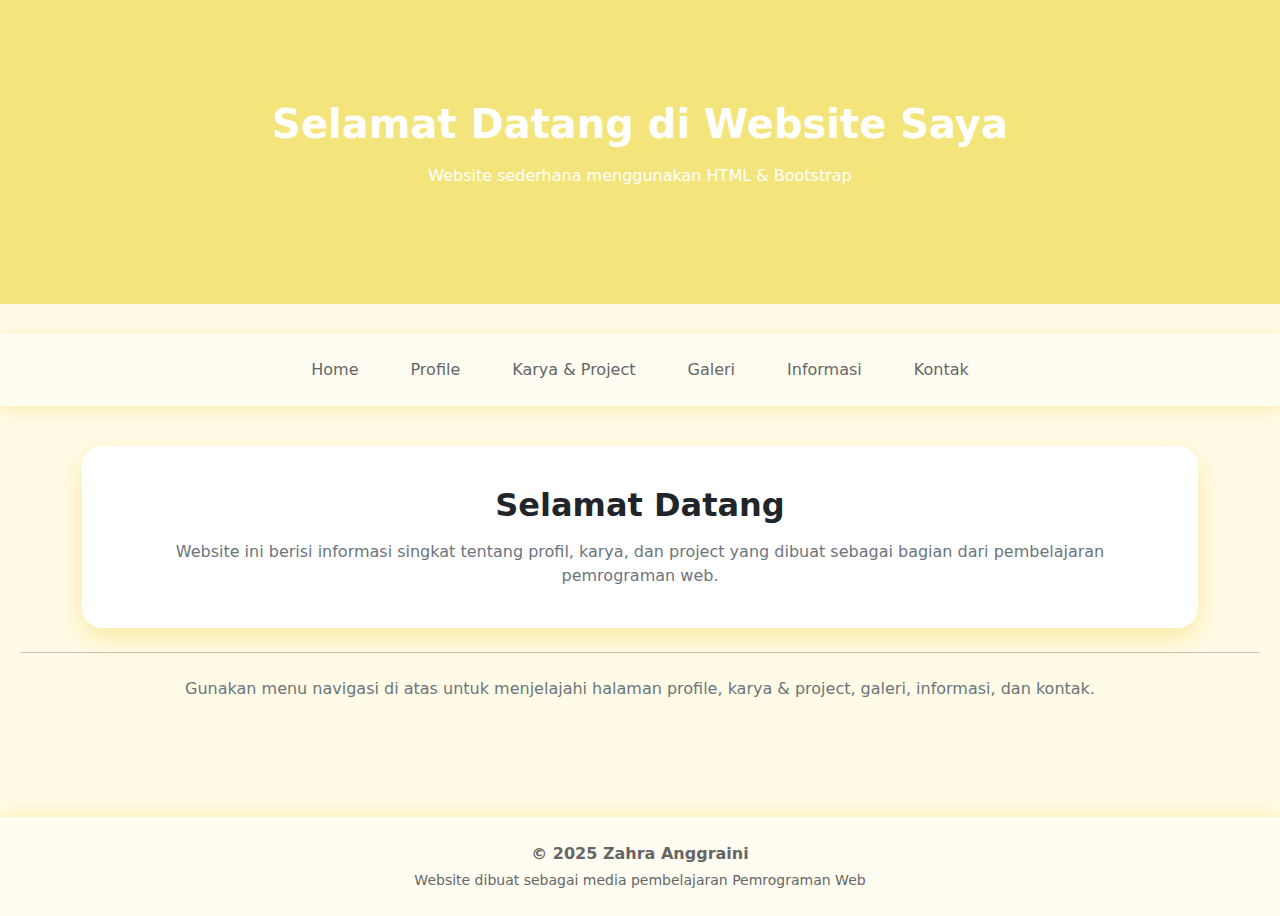
<file: index.html>
<!DOCTYPE html>
<html lang="id">
<head>
    <meta charset="UTF-8">
    <meta name="viewport" content="width=device-width, initial-scale=1.0">
    <title>Website Saya</title>

    <!-- Bootstrap CSS -->
    <link href="bootstrap/css/bootstrap.min.css" rel="stylesheet">
    <link rel="stylesheet" href="style.css" type="text/css">
</head>
<body>

    <!-- HERO -->
    <section class="hero">
        <h1 class="fw-bold">Selamat Datang di Website Saya</h1>
        <p class="mt-3">Website sederhana menggunakan HTML & Bootstrap</p>
    </section>

    <!-- NAVBAR FULL WIDTH -->
    <nav class="navbar p-0">
        <div class="navbar-box w-100">
            <div class="container d-flex justify-content-center">
                <ul class="navbar-nav flex-row gap-4">
                    <li class="nav-item"><a class="nav-link" href="index.html">Home</a></li>
                    <li class="nav-item"><a class="nav-link" href="profile.html">Profile</a></li>
                    <li class="nav-item"><a class="nav-link" href="karya.html">Karya & Project</a></li>
                    <li class="nav-item"><a class="nav-link" href="galeri.html">Galeri</a></li>
                    <li class="nav-item"><a class="nav-link" href="informasi.html">Informasi</a></li>
                    <li class="nav-item"><a class="nav-link" href="kontak.html">Kontak</a></li>
                </ul>
            </div>
        </div>
    </nav>

    <!-- CONTENT -->
    <section class="content">
        <div class="container">
            <div class="content-box">
                <h2 class="fw-bold text-center mb-3">Selamat Datang</h2>

                <p class="text-muted text-center mb-0">
                        Website ini berisi informasi singkat tentang profil,
                        karya, dan project yang dibuat sebagai bagian dari
                        pembelajaran pemrograman web.
                </p>
        </div>
    </div>
</div>

<hr class="my-4">

<p class="text-center text-muted">
    Gunakan menu navigasi di atas untuk menjelajahi halaman
    profile, karya & project, galeri, informasi, dan kontak.
</p>

            </div>
        </div>
    </section>

    <!-- Bootstrap JS -->
    <script src="bootstrap/js/bootstrap.bundle.min.js"></script>

    <!-- FOOTER -->
<footer class="footer">
    <div class="container text-center">
        <p class="mb-1 fw-semibold">© 2025 Zahra Anggraini</p>
        <p class="mb-0 small">
            Website dibuat sebagai media pembelajaran Pemrograman Web
        </p>
    </div>
</footer>

</body>
</html>
</file>
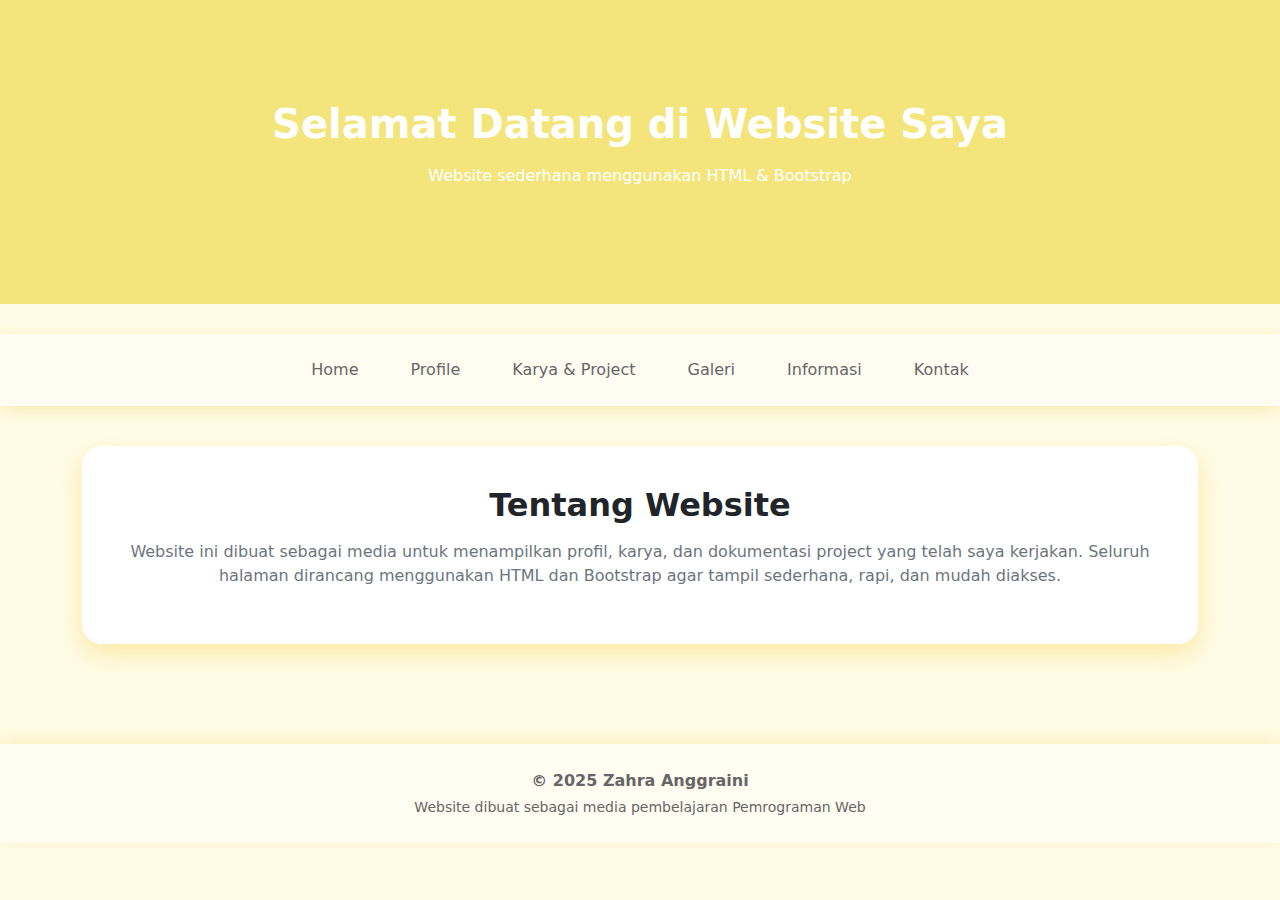
<file: informasi.html>
<!DOCTYPE html>
<html lang="id">
<head>
    <meta charset="UTF-8">
    <meta name="viewport" content="width=device-width, initial-scale=1.0">
    <title>Website Saya</title>

    <!-- Bootstrap CSS -->
    <link href="bootstrap/css/bootstrap.min.css" rel="stylesheet">
    <link rel="stylesheet" href="style.css" type="text/css">
</head>
<body>

    <!-- HERO -->
    <section class="hero">
        <h1 class="fw-bold">Selamat Datang di Website Saya</h1>
        <p class="mt-3">Website sederhana menggunakan HTML & Bootstrap</p>
    </section>

    <!-- NAVBAR FULL WIDTH -->
    <nav class="navbar p-0">
        <div class="navbar-box w-100">
            <div class="container d-flex justify-content-center">
                <ul class="navbar-nav flex-row gap-4">
                    <li class="nav-item"><a class="nav-link" href="index.html">Home</a></li>
                    <li class="nav-item"><a class="nav-link" href="profile.html">Profile</a></li>
                    <li class="nav-item"><a class="nav-link" href="karya.html">Karya & Project</a></li>
                    <li class="nav-item"><a class="nav-link" href="galeri.html">Galeri</a></li>
                    <li class="nav-item"><a class="nav-link" href="informasi.html">Informasi</a></li>
                    <li class="nav-item"><a class="nav-link" href="kontak.html">Kontak</a></li>
                </ul>
            </div>
        </div>
    </nav>

    <!-- CONTENT -->
    <section class="content">
        <div class="container">
            <div class="content-box">
                <h2 class="fw-bold text-center mb-3">Tentang Website</h2>
                <p class="mt-3 text-muted text-center">
                    Website ini dibuat sebagai media untuk menampilkan profil,
                    karya, dan dokumentasi project yang telah saya kerjakan.
                    Seluruh halaman dirancang menggunakan HTML dan Bootstrap
                    agar tampil sederhana, rapi, dan mudah diakses.
                </p>
            </div>
        </div>
    </section>

    <!-- Bootstrap JS -->
    <script src="bootstrap/js/bootstrap.bundle.min.js"></script>

    <!-- FOOTER -->
<footer class="footer">
    <div class="container text-center">
        <p class="mb-1 fw-semibold">© 2025 Zahra Anggraini</p>
        <p class="mb-0 small">
            Website dibuat sebagai media pembelajaran Pemrograman Web
        </p>
    </div>
</footer>

</body>
</html>
</file>
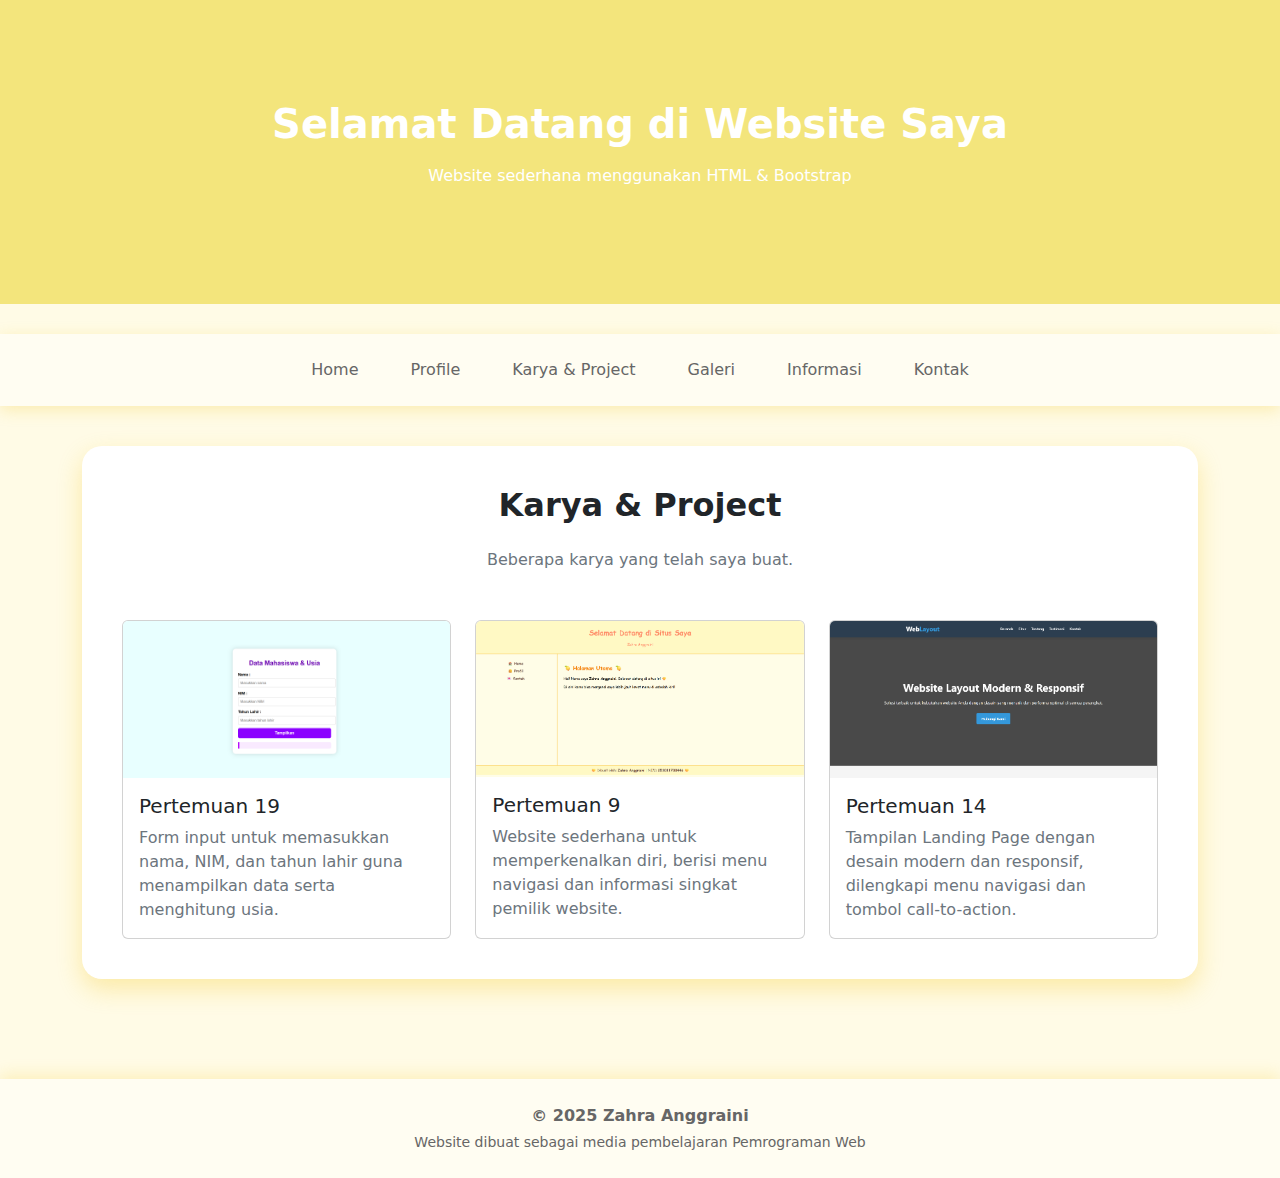
<file: karya.html>
<!DOCTYPE html>
<html lang="id">
<head>
    <meta charset="UTF-8">
    <meta name="viewport" content="width=device-width, initial-scale=1.0">
    <title>Website Saya</title>

    <!-- Bootstrap CSS -->
    <link href="bootstrap/css/bootstrap.min.css" rel="stylesheet">
    <link rel="stylesheet" href="style.css" type="text/css">
</head>
<body>

    <!-- HERO -->
    <section class="hero">
        <h1 class="fw-bold">Selamat Datang di Website Saya</h1>
        <p class="mt-3">Website sederhana menggunakan HTML & Bootstrap</p>
    </section>

    <!-- NAVBAR FULL WIDTH -->
    <nav class="navbar p-0">
        <div class="navbar-box w-100">
            <div class="container d-flex justify-content-center">
                <ul class="navbar-nav flex-row gap-4">
                    <li class="nav-item"><a class="nav-link" href="index.html">Home</a></li>
                    <li class="nav-item"><a class="nav-link" href="profile.html">Profile</a></li>
                    <li class="nav-item"><a class="nav-link" href="karya.html">Karya & Project</a></li>
                    <li class="nav-item"><a class="nav-link" href="galeri.html">Galeri</a></li>
                    <li class="nav-item"><a class="nav-link" href="informasi.html">Informasi</a></li>
                    <li class="nav-item"><a class="nav-link" href="kontak.html">Kontak</a></li>
                </ul>
            </div>
        </div>
    </nav>

    <!-- CONTENT -->
    <section class="content">
        <div class="container">
            <div class="content-box">
               <h2 class="fw-bold text-center mb-4">Karya & Project</h2>

<p class="text-muted text-center mb-5">
    Beberapa karya yang telah saya buat.
</p>

<div class="row g-4">

    <!-- KARYA 1 -->
    <div class="col-md-4">
        <div class="card h-100 karya-card">
            <img src="ss1.png"
                 class="card-img-top"
                 alt="Karya 1"
                 data-bs-toggle="modal"
                 data-bs-target="#imgModal1">
            <div class="card-body">
                <h5 class="card-title">Pertemuan 19</h5>
                <p class="card-text text-muted">
                    Form input untuk memasukkan nama, NIM, dan tahun lahir guna menampilkan data serta menghitung usia.
                </p>
            </div>
        </div>
    </div>

    <!-- KARYA 2 -->
    <div class="col-md-4">
        <div class="card h-100 karya-card">
            <img src="ss2.png"
                 class="card-img-top"
                 alt="Karya 2"
                 data-bs-toggle="modal"
                 data-bs-target="#imgModal2">
            <div class="card-body">
                <h5 class="card-title">Pertemuan 9</h5>
                <p class="card-text text-muted">
                    Website sederhana untuk memperkenalkan diri, berisi menu navigasi dan informasi singkat pemilik website.
                </p>
            </div>
        </div>
    </div>

    <!-- KARYA 3 -->
    <div class="col-md-4">
        <div class="card h-100 karya-card">
            <img src="ss3.png"
                 class="card-img-top"
                 alt="Karya 3"
                 data-bs-toggle="modal"
                 data-bs-target="#imgModal3">
            <div class="card-body">
                <h5 class="card-title">Pertemuan 14</h5>
                <p class="card-text text-muted">
                    Tampilan Landing Page dengan desain modern dan responsif, dilengkapi menu navigasi dan tombol call-to-action.
                </p>
            </div>
        </div>
    </div>

</div>

<!-- MODAL GAMBAR 1 -->
<div class="modal fade" id="imgModal1" tabindex="-1">
    <div class="modal-dialog modal-dialog-centered modal-lg">
        <div class="modal-content bg-transparent border-0">
            <div class="modal-body p-0 text-center">
                <img src="ss1.png"
                     class="img-fluid"
                     data-bs-dismiss="modal">
            </div>
        </div>
    </div>
</div>

<!-- MODAL GAMBAR 2 -->
<div class="modal fade" id="imgModal2" tabindex="-1">
    <div class="modal-dialog modal-dialog-centered modal-lg">
        <div class="modal-content bg-transparent border-0">
            <div class="modal-body p-0 text-center">
                <img src="ss2.png"
                     class="img-fluid"
                     data-bs-dismiss="modal">
            </div>
        </div>
    </div>
</div>

<!-- MODAL GAMBAR 3 -->
<div class="modal fade" id="imgModal3" tabindex="-1">
    <div class="modal-dialog modal-dialog-centered modal-lg">
        <div class="modal-content bg-transparent border-0">
            <div class="modal-body p-0 text-center">
                <img src="ss3.png"
                     class="img-fluid"
                     data-bs-dismiss="modal">
            </div>
        </div>
    </div>
</div>

            </div>
        </div>
    </section>

    <!-- Bootstrap JS -->
    <script src="bootstrap/js/bootstrap.bundle.min.js"></script>

    <!-- FOOTER -->
<footer class="footer">
    <div class="container text-center">
        <p class="mb-1 fw-semibold">© 2025 Zahra Anggraini</p>
        <p class="mb-0 small">
            Website dibuat sebagai media pembelajaran Pemrograman Web
        </p>
    </div>
</footer>

</body>
</html>
</file>
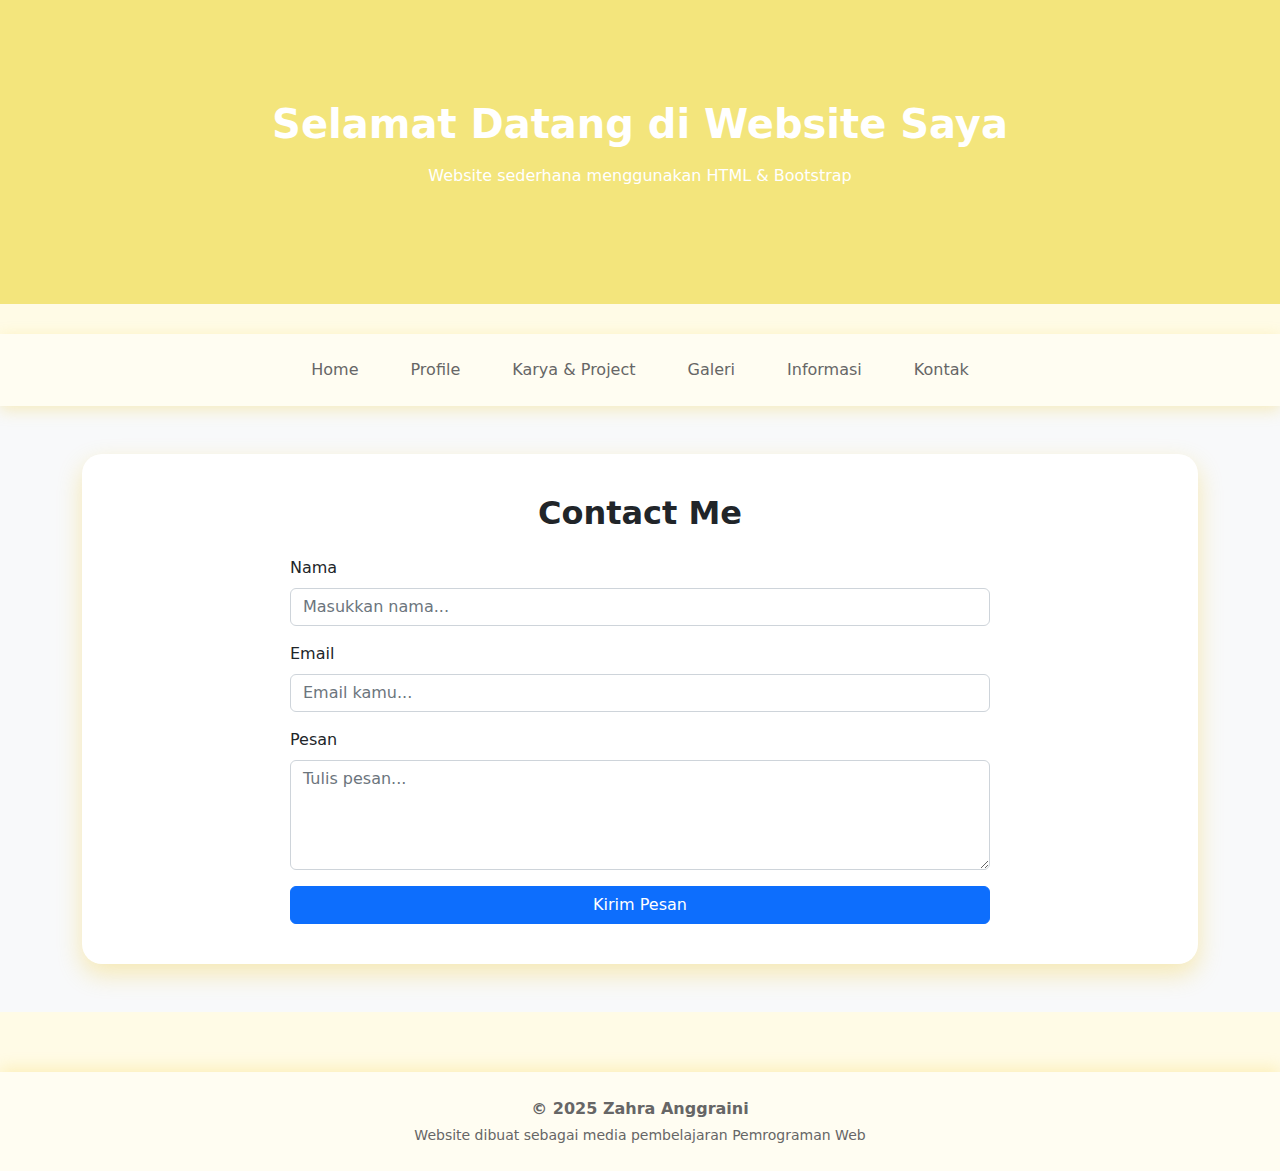
<file: kontak.html>
<!DOCTYPE html>
<html lang="id">
<head>
    <meta charset="UTF-8">
    <meta name="viewport" content="width=device-width, initial-scale=1.0">
    <title>Website Saya</title>

    <!-- Bootstrap CSS -->
    <link href="bootstrap/css/bootstrap.min.css" rel="stylesheet">
    <link rel="stylesheet" href="style.css" type="text/css">
</head>
<body>

    <!-- HERO -->
    <section class="hero">
        <h1 class="fw-bold">Selamat Datang di Website Saya</h1>
        <p class="mt-3">Website sederhana menggunakan HTML & Bootstrap</p>
    </section>

    <!-- NAVBAR FULL WIDTH -->
    <nav class="navbar p-0">
        <div class="navbar-box w-100">
            <div class="container d-flex justify-content-center">
                <ul class="navbar-nav flex-row gap-4">
                    <li class="nav-item"><a class="nav-link" href="index.html">Home</a></li>
                    <li class="nav-item"><a class="nav-link" href="profile.html">Profile</a></li>
                    <li class="nav-item"><a class="nav-link" href="karya.html">Karya & Project</a></li>
                    <li class="nav-item"><a class="nav-link" href="galeri.html">Galeri</a></li>
                    <li class="nav-item"><a class="nav-link" href="informasi.html">Informasi</a></li>
                    <li class="nav-item"><a class="nav-link" href="kontak.html">Kontak</a></li>
                </ul>
            </div>
        </div>
    </nav>

    <!-- CONTENT -->
   <section id="contact" class="py-5 bg-light">
    <div class="container">
        <div class="content-box">
        <h2 class="text-center fw-bold mb-4">Contact Me</h2>

        <!-- KOLOM BESAR -->
        <div class="contact-box mx-auto" style="max-width: 700px;">
            <form>
                <div class="mb-3">
                    <label class="form-label">Nama</label>
                    <input type="text" class="form-control" placeholder="Masukkan nama...">
                </div>

                <div class="mb-3">
                    <label class="form-label">Email</label>
                    <input type="email" class="form-control" placeholder="Email kamu...">
                </div>

                <div class="mb-3">
                    <label class="form-label">Pesan</label>
                    <textarea class="form-control" rows="4" placeholder="Tulis pesan..."></textarea>
                </div>

                <button class="btn btn-primary w-100">Kirim Pesan</button>
            </form>
        </div>
        </div>
    </div>
</section>

    <!-- Bootstrap JS -->
    <script src="bootstrap/js/bootstrap.bundle.min.js"></script>

    <!-- FOOTER -->
<footer class="footer">
    <div class="container text-center">
        <p class="mb-1 fw-semibold">© 2025 Zahra Anggraini</p>
        <p class="mb-0 small">
            Website dibuat sebagai media pembelajaran Pemrograman Web
        </p>
    </div>
</footer>

</body>
</html>
</file>
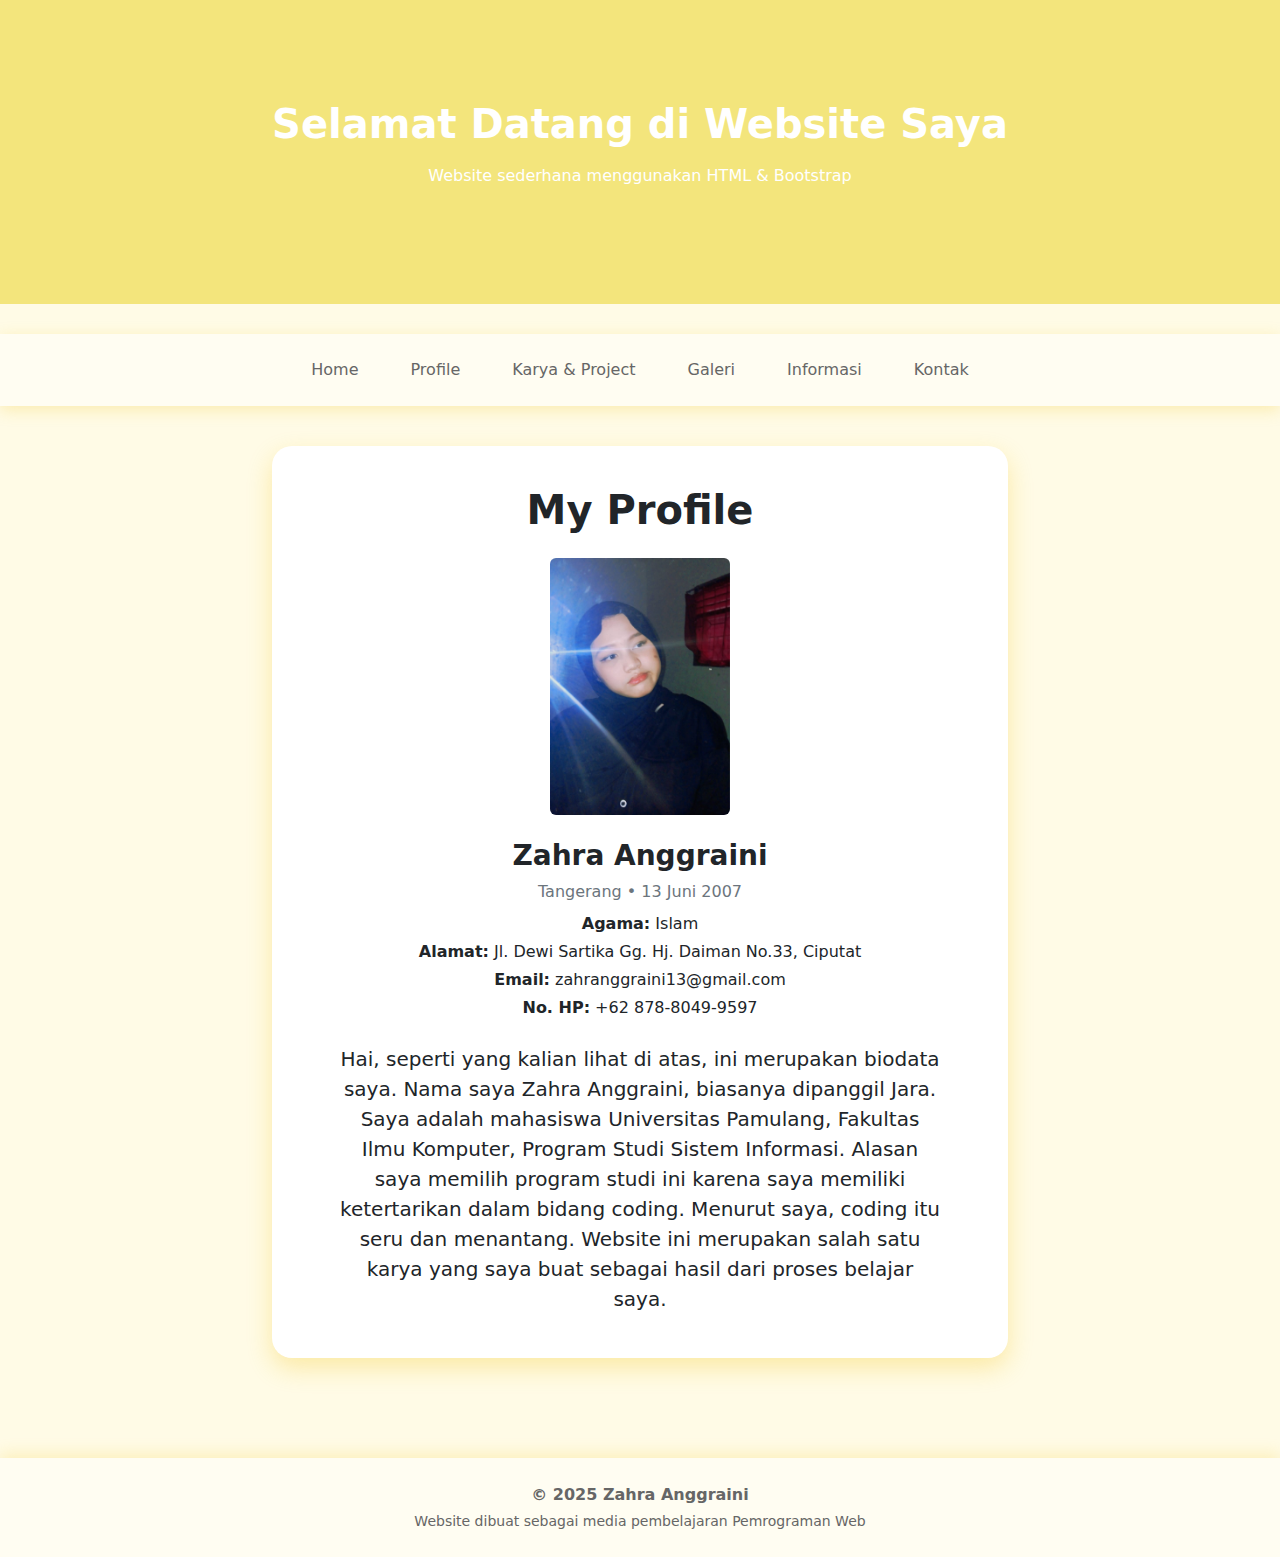
<file: profile.html>
<!DOCTYPE html>
<html lang="id">
<head>
    <meta charset="UTF-8">
    <meta name="viewport" content="width=device-width, initial-scale=1.0">
    <title>Website Saya</title>

    <!-- Bootstrap CSS -->
    <link href="bootstrap/css/bootstrap.min.css" rel="stylesheet">
    <link rel="stylesheet" href="style.css" type="text/css">
</head>
<body>

    <!-- HERO -->
    <section class="hero">
        <h1 class="fw-bold">Selamat Datang di Website Saya</h1>
        <p class="mt-3">Website sederhana menggunakan HTML & Bootstrap</p>
    </section>

    <!-- NAVBAR FULL WIDTH -->
    <nav class="navbar p-0">
        <div class="navbar-box w-100">
            <div class="container d-flex justify-content-center">
                <ul class="navbar-nav flex-row gap-4">
                    <li class="nav-item"><a class="nav-link" href="index.html">Home</a></li>
                    <li class="nav-item"><a class="nav-link" href="profile.html">Profile</a></li>
                    <li class="nav-item"><a class="nav-link" href="karya.html">Karya & Project</a></li>
                    <li class="nav-item"><a class="nav-link" href="galeri.html">Galeri</a></li>
                    <li class="nav-item"><a class="nav-link" href="informasi.html">Informasi</a></li>
                    <li class="nav-item"><a class="nav-link" href="kontak.html">Kontak</a></li>
                </ul>
            </div>
        </div>
    </nav>

    <!-- CONTENT -->
    <section class="content">
        <div class="container text-center">

            <div class="row justify-content-center">
    <div class="col-lg-8 col-md-10">

        <div class="content-box">

            <h1 class="fw-bold mb-4">My Profile</h1>

            <img src="foto1.jpeg"
                 alt="Foto Profile Zahra Anggraini"
                 class="mb-4 d-block mx-auto rounded img-fluid"
                 width="180"
                 height="220">

            <h3 class="fw-bold">Zahra Anggraini</h3>
            <p class="text-muted mb-2">Tangerang • 13 Juni 2007</p>

            <p class="mb-1"><strong>Agama:</strong> Islam</p>
            <p class="mb-1"><strong>Alamat:</strong> Jl. Dewi Sartika Gg. Hj. Daiman No.33, Ciputat</p>
            <p class="mb-1"><strong>Email:</strong> zahranggraini13@gmail.com</p>
            <p class="mb-1"><strong>No. HP:</strong> +62 878-8049-9597</p>

            <p class="lead mt-4 mb-1 mx-auto" style="max-width:600px;">
                Hai, seperti yang kalian lihat di atas, ini merupakan biodata saya. 
                Nama saya Zahra Anggraini, biasanya dipanggil Jara. 
                Saya adalah mahasiswa Universitas Pamulang, Fakultas Ilmu Komputer, Program Studi Sistem Informasi. 
                Alasan saya memilih program studi ini karena saya memiliki ketertarikan dalam bidang coding. 
                Menurut saya, coding itu seru dan menantang. 
                Website ini merupakan salah satu karya yang saya buat sebagai hasil dari proses belajar saya.
            </p>

        </div>

    </div>
</div>

        </div>
    </section>

    <script src="bootstrap/js/bootstrap.bundle.min.js"></script>

    <!-- FOOTER -->
<footer class="footer">
    <div class="container text-center">
        <p class="mb-1 fw-semibold">© 2025 Zahra Anggraini</p>
        <p class="mb-0 small">
            Website dibuat sebagai media pembelajaran Pemrograman Web
        </p>
    </div>
</footer>

</body>
</html>
</file>
<file: style.css>
/* ===== BACKGROUND & WARNA ===== */
body {
    background-color: #fffbe6;
}

/* ===== HERO ===== */
.hero {
    background-color: #f3e57c;
    color: #ffffff;
    padding: 100px 20px;
    text-align: center;
}

/* ===== NAVBAR ===== */
.nav-link {
    color: #666;
    font-weight: 500;
}

.navbar-box {
    background-color: #fffdf2;
    padding: 18px 0;
    margin-top: 30px;
    box-shadow: 0 4px 15px rgba(241, 196, 15, 0.25);
}

/* ===== NAVBAR HOVER & CLICK ===== */
.navbar-nav .nav-link {
    padding: 6px 14px;
    border-radius: 20px;
    transition: background-color 0.2s ease, color 0.2s ease, transform 0.12s ease;
}

.navbar-nav .nav-link:hover {
    background-color: rgba(241, 196, 15, 0.2);
    color: #f1c40f;
}

.navbar-nav .nav-link:active {
    transform: scale(1.06);
}

/* ===== GALERI NAV ===== */
.nav-pills .nav-link {
    color: #666;
    font-weight: 500;
    padding: 8px 18px;
    border-radius: 20px;
    background-color: transparent;
    transition: background-color 0.2s ease, color 0.2s ease, transform 0.12s ease;
}

.nav-pills .nav-link:hover {
    background-color: rgba(241, 196, 15, 0.2);
    color: #f1c40f;
}

.nav-pills .nav-link.active {
    background-color: rgba(241, 196, 15, 0.35);
    color: #f1c40f;
    box-shadow: 0 4px 12px rgba(241, 196, 15, 0.35);
}

.nav-pills .nav-link:active {
    transform: scale(1.06);
}

/* ===== CONTENT ===== */
.content {
    padding: 40px 20px;
}

.content-box {
    background-color: #ffffff;
    border-radius: 20px;
    padding: 40px;
    box-shadow: 0 10px 25px rgba(241, 196, 15, 0.3);
    animation: floatUp 0.4s ease-out both;
}

/* ===== HOVER CARD ===== */
.hover-card,
.karya-card {
    transition: transform 0.2s ease, box-shadow 0.2s ease;
    cursor: pointer;
}

.hover-card:hover {
    transform: translateY(-5px);
    box-shadow: 0 10px 24px rgba(241, 196, 15, 0.35);
}

.karya-card:hover {
    transform: translateY(-6px);
    box-shadow: 0 12px 28px rgba(241, 196, 15, 0.4);
}

.modal.fade .modal-dialog {
    transition: opacity 0.15s ease, transform 0.15s ease;
    transform: scale(0.96);
}

.modal.show .modal-dialog {
    transform: scale(1);
}

.modal-backdrop {
    background-color: rgba(0,0,0,0.4);
}

.modal-backdrop.show {
    opacity: 0.35;
}

.modal img {
    max-height: 90vh;
    object-fit: contain;
}

body.modal-open .content-box {
    animation: none !important;
    transform: none !important;
}

/* ===== FOOTER ===== */
.footer {
    background-color: #fffdf2;
    padding: 25px 0;
    margin-top: 60px;
    box-shadow: 0 -4px 15px rgba(241, 196, 15, 0.2);
}

.footer p {
    color: #666;
}

/* ===== ANIMASI CONTENT BOX ===== */
@keyframes floatUp {
    from {
        transform: translateY(16px);
    }
    to {
        transform: translateY(0);
    }
}
</file>
